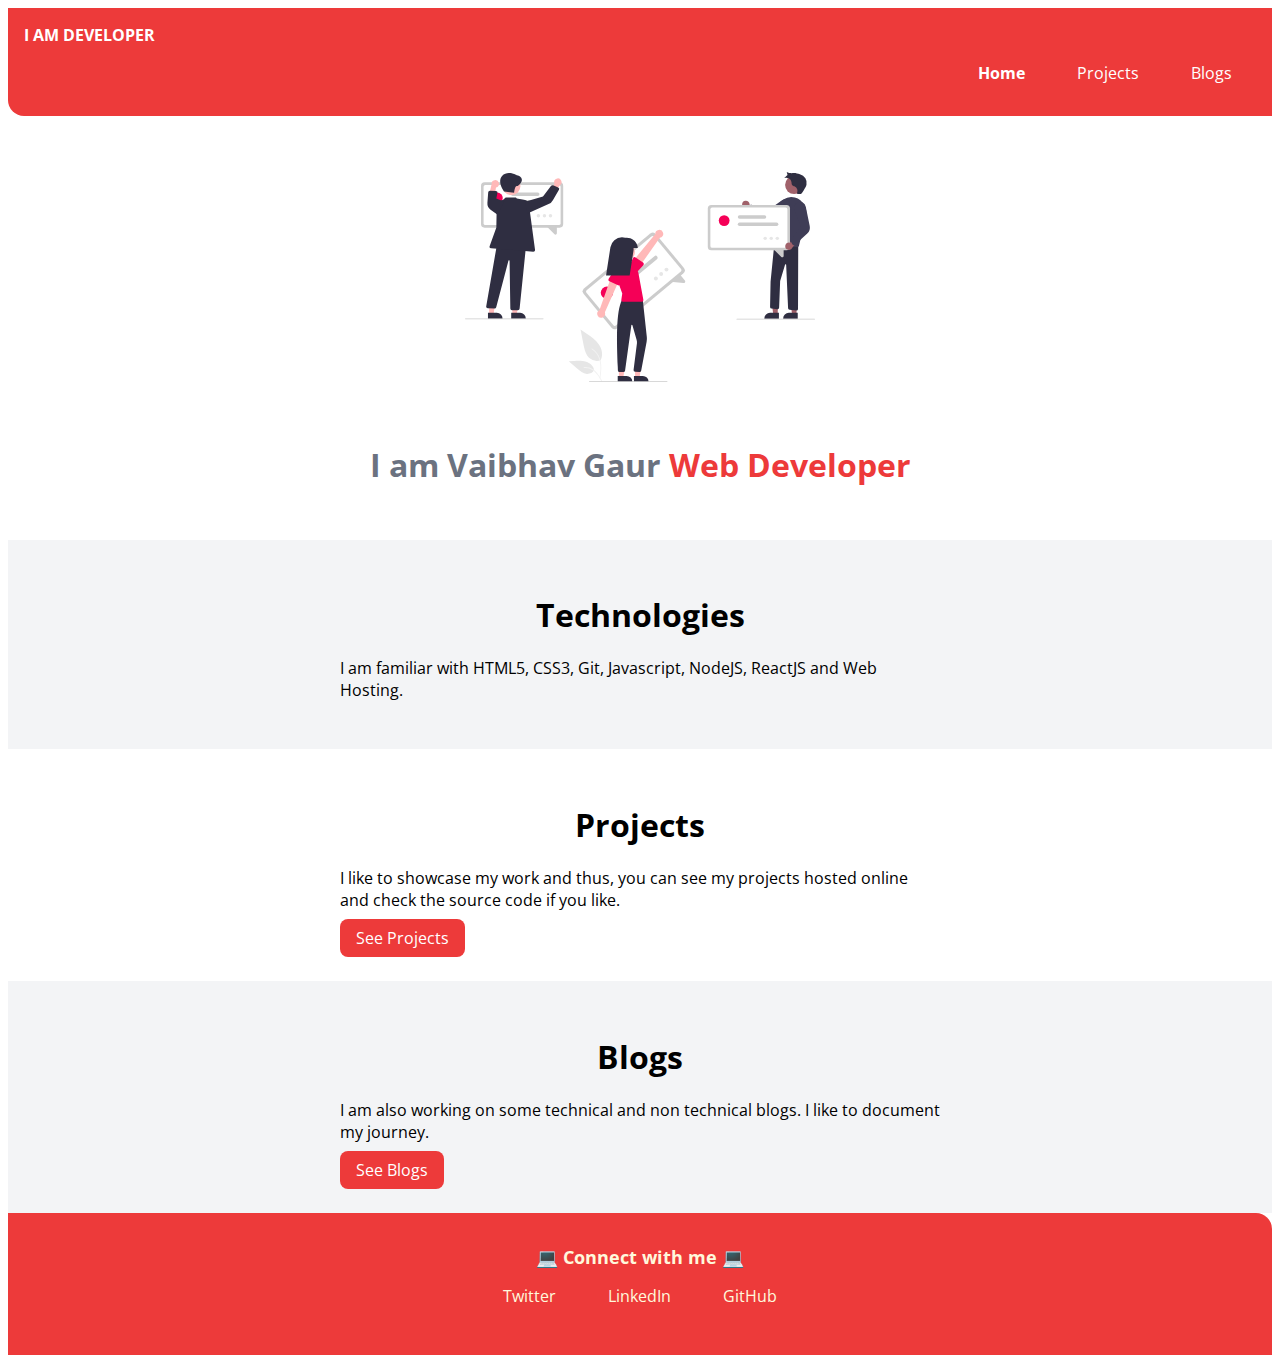
<file: index.html>
<!DOCTYPE html>
<html lang="en">
<head>
    <meta charset="UTF-8">
    <meta name="viewport" content="width=device-width, initial-scale=1.0">
    <title>home</title>
    <link href="styles.css" rel="stylesheet">
</head>
<body>

    <nav class="navigation container">
        <div class="nav-brand">I AM DEVELOPER</div>
        <ul class="list-non-bullet nav-pills">
            <li class="list-item-inline">
                <a class="link link-active" href="index.html">Home</a>
            </li>
            <li class="list-item-inline">
                <a class="link" href="projects.html">Projects</a>
            </li>
            <li class="list-item-inline">
                <a class="link" href="Blogs.html">Blogs</a>
            </li>
        </ul>
    </nav>
    
    <header class="hero">
        <img class="hero-img margin-md" src="images/hero.svg" alt="">
        <h1 class="hero-heading">I am Vaibhav Gaur <span class="heading-inverted">Web Developer</span></h1>
    </header>


    <section class="section ow">
        <div class="container container-center">
            <h1>Technologies</h1>
            <p>I am familiar with HTML5, CSS3, Git, Javascript, NodeJS, ReactJS and Web Hosting.</p>
        </div>     
    </section>

    <section class="section">
        <div class="container container-center">
            <h1>Projects</h1>
            <p>I like to showcase my work and thus, you can see my projects hosted online and check the source code if you like.</p>
            <a class="link link-primary " href="projects.html">See Projects</a>
        </div>
    </section>


    <section class="section ow">
        <div class="container container-center">
            <h1>Blogs</h1>
            <p>I am also working on some technical and non technical blogs. I like to document my journey.</p>
            <a class="link link-primary " href="/">See Blogs</a>
        </div>     
    </section>    

    <footer class="footer">
        <div class="footer-header">💻 Connect with me 💻 </div>
        <ul class="social-links list-non-bullet">
            <li class="list-item-inline">
                <a class="link" href="https://twitter.com/vaibhavishappy">Twitter</a>
            </li>
            <li class="list-item-inline">
                <a class="link" href="https://www.linkedin.com/in/vaibhavgaur5/">LinkedIn</a>
            </li>
            <li class="list-item-inline">
                <a class="link" href="https://github.com/VaibhavGaur05">GitHub</a>
            </li>
        </ul>
    </footer>


        
    



    
</body>
</html>
</file>
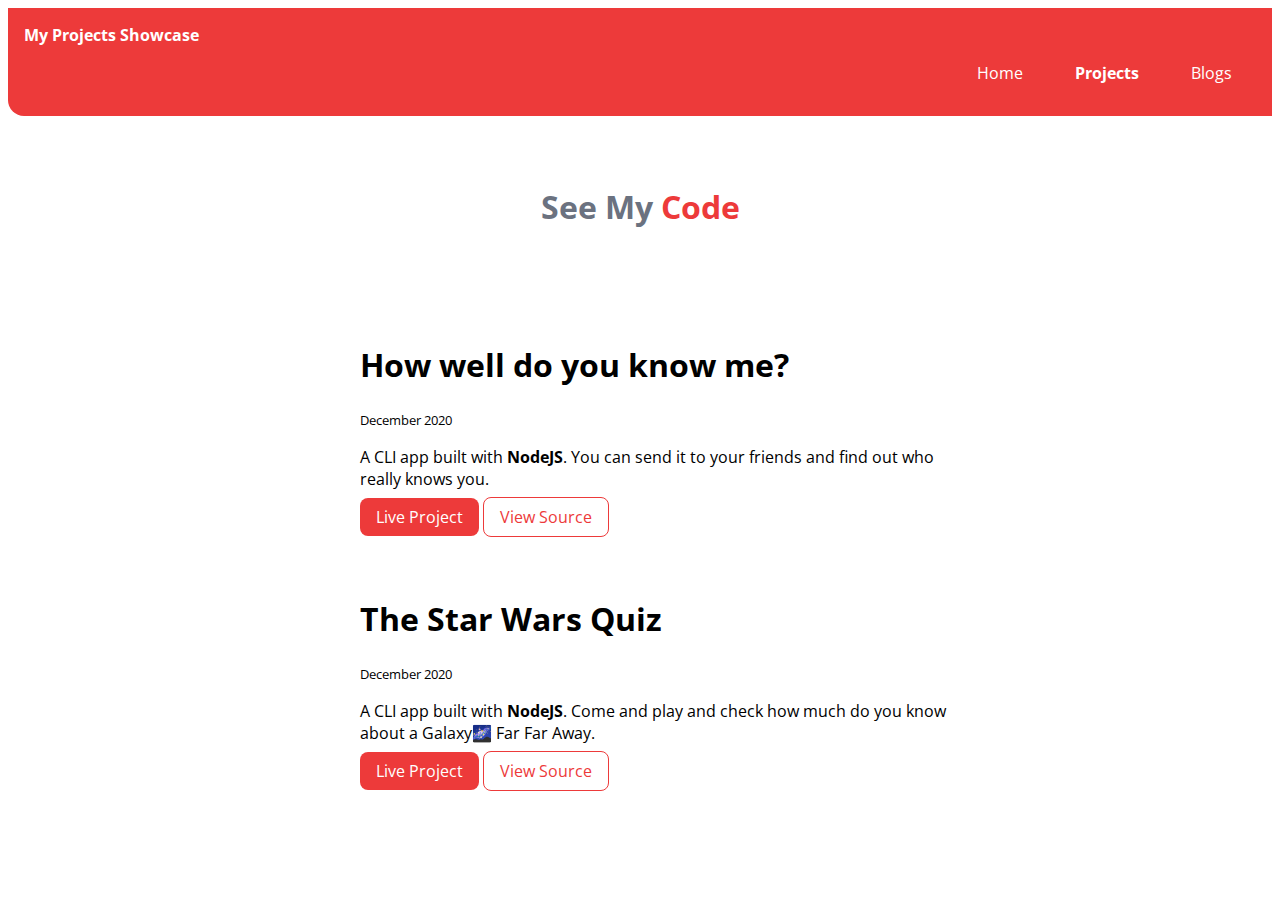
<file: projects.html>
<!DOCTYPE html>
<html lang="en">
<head>
    <meta charset="UTF-8">
    <meta name="viewport" content="width=device-width, initial-scale=1.0">
    <title>Projects</title>
    <link href="styles.css" rel="stylesheet">
</head>
<body>
    <nav class="navigation container">
        <div class="nav-brand">My Projects Showcase</div>
        <ul class="list-non-bullet nav-pills">
            <li class="list-item-inline">
                <a class="link" href="index.html">Home</a>
            </li>
            <li class="list-item-inline">
                <a class="link link-active" href="projects.html">Projects</a>
            </li>
            <li class="list-item-inline">
                <a class="link" href="Blogs.html">Blogs</a>
            </li>
        </ul>
    </nav>

    <header class="hero">
        <h1 class="hero-heading">See My <span class="heading-inverted">Code</span></h1>


    </header>

    <ul class="list-non-bullet">
        <li>
            <div class="container container-center margin-md">
                <h1>How well do you know me?</h1>
                <small>December 2020</small>
                <p>A CLI app built with <strong>NodeJS</strong>. You can send it to your friends and find out who really knows you.</p>
                <a class="link link-primary" href="https://repl.it/@VaibhavGaur5/Do-you-know-me?embed=1&output=1">Live Project</a>
                <a class="link link-secondary" href="https://github.com/VaibhavGaur05/Do-you-know-me">View Source</a>
            </div>           
        </li>


        <li>
            <div class="container container-center margin-md">
                <h1>The Star Wars Quiz</h1>
                <small>December 2020</small>
                <p>A CLI app built with <strong>NodeJS</strong>. Come and play and check how much do you know about a Galaxy🌌 Far Far Away.</p>
                <a class="link link-primary" href="https://repl.it/@VaibhavGaur5/The-Star-Wars-Quiz?embed=1&output=1">Live Project</a>
                <a class="link link-secondary" href="https://github.com/VaibhavGaur05/The-Star-Wars-Quiz">View Source</a>

            </div>           
        </li>
    </ul>

    


</body>
</html>
</file>
<file: styles.css>
@import url('https://fonts.googleapis.com/css2?family=Open+Sans:ital,wght@0,300;0,400;0,600;0,700;0,800;1,300;1,400;1,600;1,700;1,800&display=swap');

:root {
    --primary-color: #ed3a3a;
    --dark-gray: #6B7280;
    --off-white: #F3F4F6;

    
}


body {
    font-family: 'Open Sans', sans-serif;
}

hr{
    margin: 1rem 0rem;
}


/** container **/

.container {
    padding: 0rem 1rem;
}

.container-center {
    max-width: 600px;
    margin: auto;  
}


/**spaces**/
.margin-md{
    padding-top: 1.5rem;
    padding-bottom: 1.5rem;
}


/** links **/



.link {
        text-decoration: none;
        padding: 0.5rem 1rem ;
}

.link-primary {
    background-color: var(--primary-color);
    border-radius: 0.5rem;
    color: white;
}

.link-secondary {
    color: var(--primary-color);
    border-radius: 0.5rem;
    border: 1px solid var(--primary-color);
}

/**look into BEM naming Convention in css **/
/** lists **/

.list-non-bullet{
    list-style: none;
} 

.list-item-inline{
    display: inline;
    padding: 0rem 0.5rem;
}

/**navigation**/
.navigation{
    background-color: var(--primary-color);
    color: white;
    padding: 1rem;
    border-bottom-left-radius: 1rem;
}

.navigation .nav-brand{
    font-weight: bold;
    
}

.navigation .nav-pills{
    text-align: right;
}

.navigation .link{
    color: white;
}

.navigation .link-active{
    font-weight: bold;
}


/**header**/

.hero{
    padding: 2rem;
}

.hero .hero-img{
    max-width: 350px;
    display: block;
    margin: auto;
}

.hero .hero-heading{
    text-align: center;
    color: var(--dark-gray);
    padding-top: 1rem;
    text-align: center;
}
.hero .hero-heading .heading-inverted{
    color: var(--primary-color);
}

/**sections**/

.section{
    padding: 2rem;
}

.section h1 {
    text-align: center;
}

.ow{
    background-color: var(--off-white);
}

/**FOOTERS**/
.footer{
    background-color: var(--primary-color);
    padding: 2rem 1rem;
    text-align: center;
    color: cornsilk;
    border-top-right-radius: 1rem;
}

.footer .footer-header{
    font-weight: bold;
    font-size: large;
}

.footer .link{
    color: cornsilk;
}

.footer ul {
    padding-inline-start: 0px;
}
</file>
